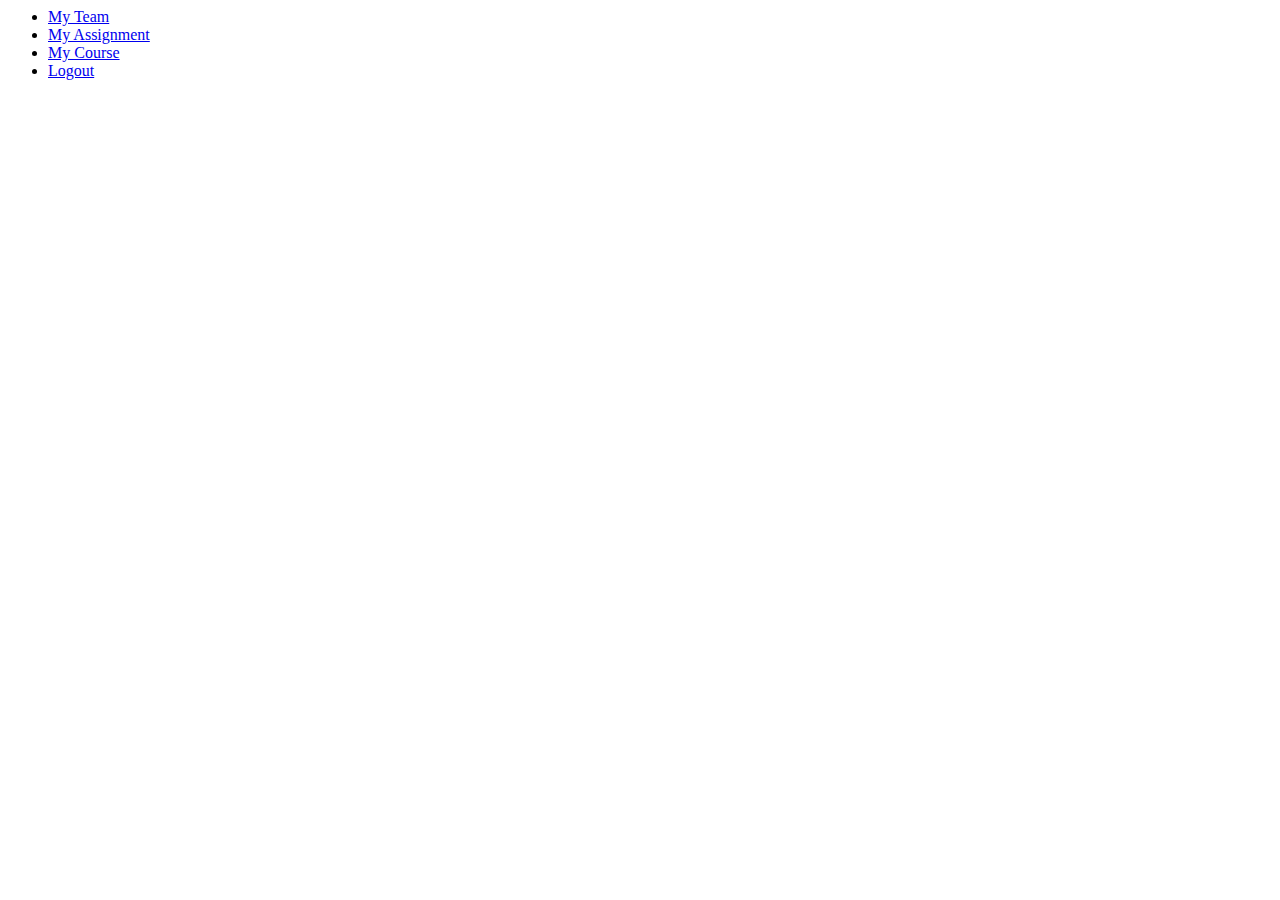
<file: flask_td5/flask_demo/templates/index.html>
<html>
    <head>
        <title>course</title>
    </head>
    <body>
        <ul>
            <li>
                <a href="/team">My Team</a>
            </li>
            <li><a href="/assignment">
                My Assignment
            </a></li>
            <li><a href="/course">
                My Course
            </a></li>
            <li><a href="/logout">Logout</a></li>
        </ul>
    </body>
</html>
</file>
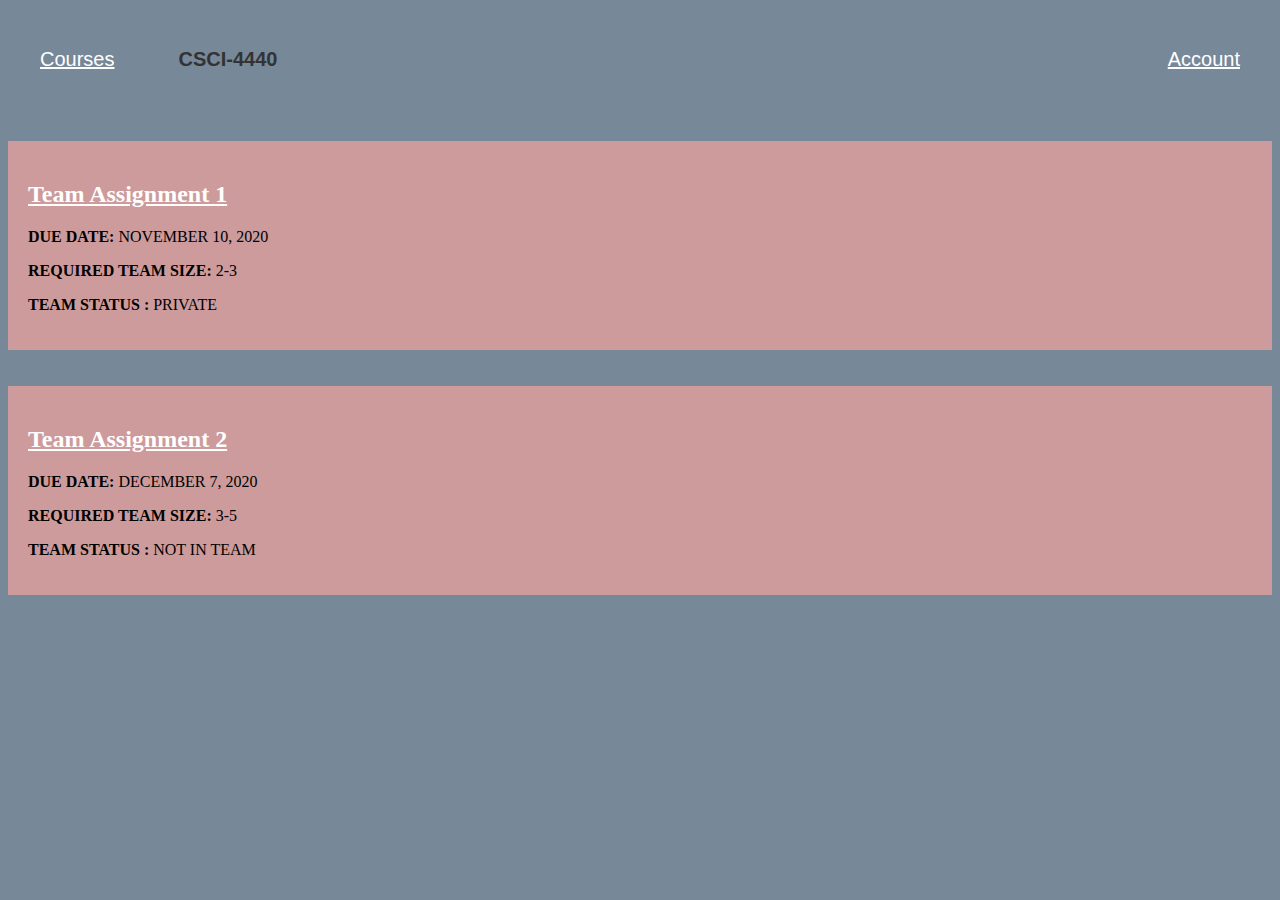
<file: UI/csci.html>
<!DOCTYPE html>
<html>

<head>
	<title>Login</title>
	<link rel="stylesheet" type="text/css" href="mainPage.css">
	<script type="text/javascript" src="login.js"></script>
</head>

<body>

<ul>
  <li><a href="/mainPage.html">Courses</a></li>
  <li><a class="active"><b>CSCI-4440</b></a></li>
  <li style="float:right"><a href="/account.html">Account</a></li>
</ul>

<div style="background-color: #CD9B9B;color:white;padding:20px;">
  <a href="/displayTeam.html"><h2>Team Assignment 1</h2></a>
  <p><b>DUE DATE:</b> NOVEMBER 10, 2020</p>
  <p><b>REQUIRED TEAM SIZE:</b> 2-3</p>
  <p><b>TEAM STATUS :</b> PRIVATE</p>
</div> 
<br>
<br>
<div style="background-color: #CD9B9B;color:white;padding:20px;">
  <a href="/displayTeam2.html"><h2>Team Assignment 2</h2></a>
  <p><b>DUE DATE:</b> DECEMBER 7, 2020</p>
  <p><b>REQUIRED TEAM SIZE:</b> 3-5</p>
  <p><b>TEAM STATUS :</b> NOT IN TEAM</p>
</div> 

</body>
</file>
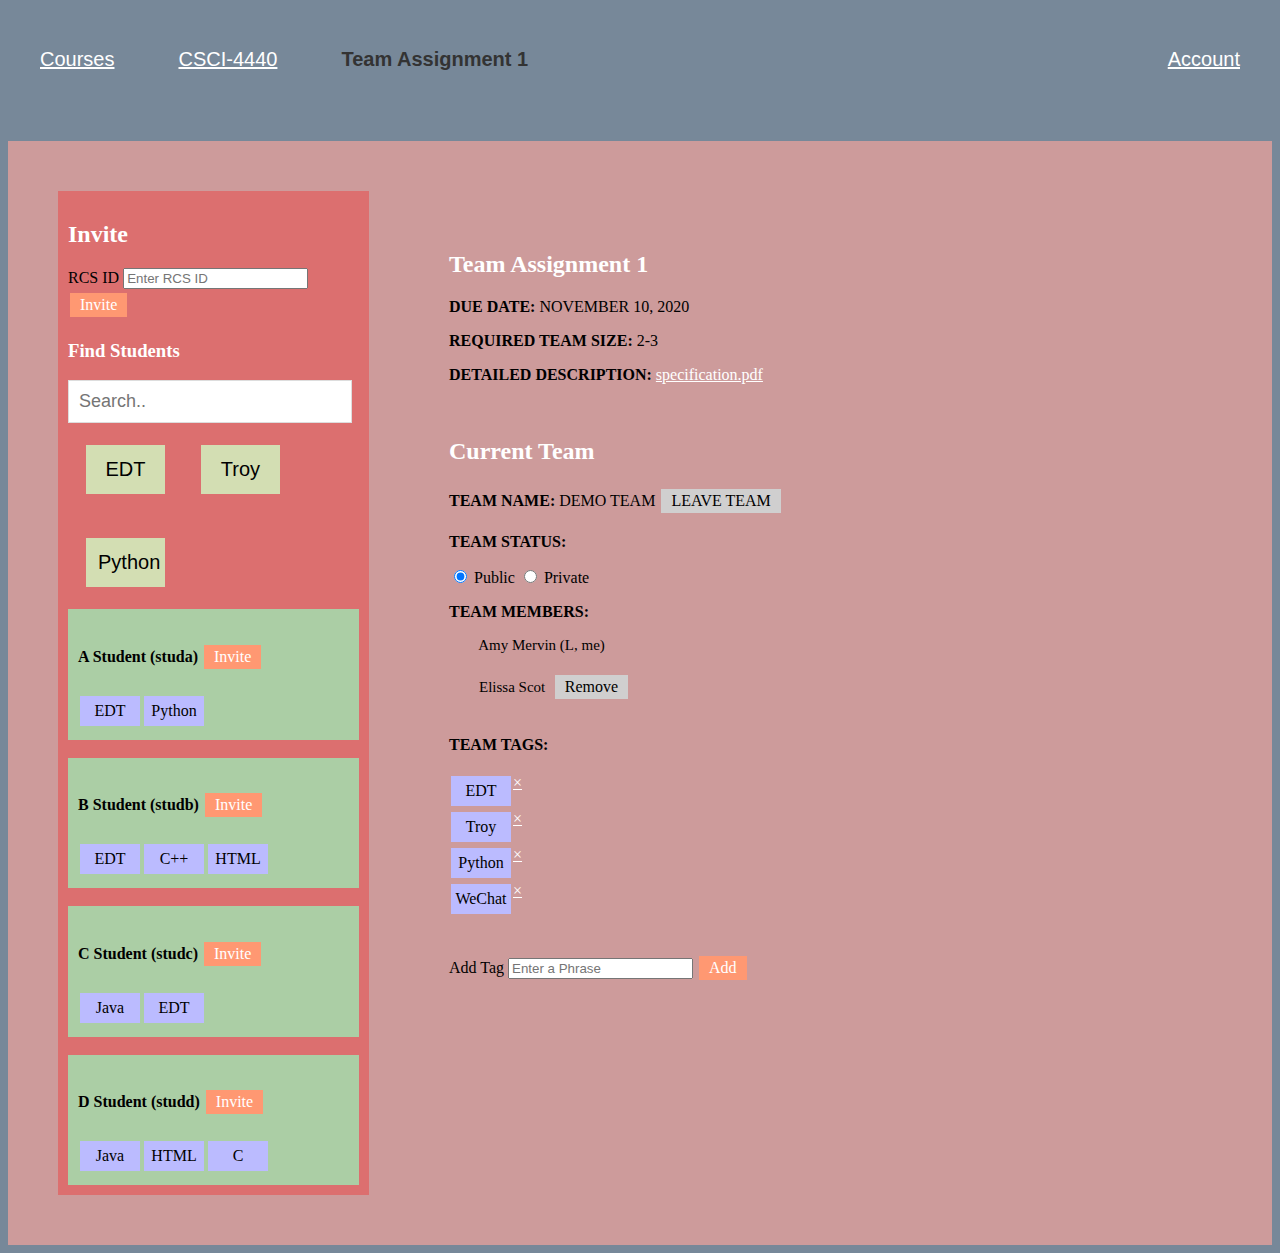
<file: UI/displayTeam.html>
<!DOCTYPE html>
<html>

<head>
	<title>Login</title>
	<link rel="stylesheet" type="text/css" href="displayTeam.css">
	<script type="text/javascript" src="login.js"></script>
</head>

<body>

<ul>
  <li><a href="/mainPage.html">Courses</a></li>
  <li><a href="/csci.html">CSCI-4440</a></li>
  <li><a class="active"><b>Team Assignment 1</b></a></li>
  <li style="float:right"><a href="/account.html">Account</a></li>
</ul>

<div class="row" style="background-color: #CD9B9B;color:white;padding:50px;">
  <div class="side">
    <h2>Invite</h2>
    <label style="color:black" for="uname">RCS ID</label>
      <input type="text" placeholder="Enter RCS ID" name="uname" required>
      <button type="button" class="button" onclick="#">Invite</button>
    <h3>Find Students</h3>
    <input type="text" id="mySearch" onkeyup="myFunction()" placeholder="Search.." title="Type in a category">
    <ul id="myMenu">
      <li><a href="/TeamAssign1EDT.html">EDT</a></li>
      <li><a href="#">Troy</a></li>
      <li><a href="#">Python</a></li>
    </ul>
    <div style="background-color: #ABCEA5;color:black;padding:10px;">
      <h4>A Student (studa) <button type="button" class="button" onclick="#">Invite</button></h4>
      <div class="filterDiv">EDT</div>
      <div class="filterDiv">Python</div>
      <br>
      <br>
    </div> 
    <br>
    <div style="background-color: #ABCEA5;color:black;padding:10px;">
      <h4>B Student (studb) <button type="button" class="button" onclick="#">Invite</button></h4>
      <div class="filterDiv">EDT</div>
      <div class="filterDiv">C++</div>
      <div class="filterDiv">HTML</div>
      <br>
      <br>
    </div> 
    <br>
    <div style="background-color: #ABCEA5;color:black;padding:10px;">
      <h4>C Student (studc) <button type="button" class="button" onclick="#">Invite</button></h4>
      <div class="filterDiv">Java</div>
      <div class="filterDiv">EDT</div>
      <br>
      <br>
    </div> 
    <br>
    <div style="background-color: #ABCEA5;color:black;padding:10px;">
      <h4>D Student (studd) <button type="button" class="button" onclick="#">Invite</button></h4>
      <div class="filterDiv">Java</div>
      <div class="filterDiv">HTML</div>
      <div class="filterDiv">C</div>
      <br>
      <br>
    </div> 
  </div>

  <div class="main">
    <h2>Team Assignment 1</h2>
    <p><b>DUE DATE:</b> NOVEMBER 10, 2020</p>
    <p><b>REQUIRED TEAM SIZE:</b> 2-3</p>
    <p><b>DETAILED DESCRIPTION:</b> <a href="/displayTeam.html">specification.pdf</a></p>
    <br>
    <h2>Current Team</h2>
    <p><b>TEAM NAME:</b> DEMO TEAM
      <button style="background-color: #D0CFCF; color: black" type="button" class="button" onclick="#">LEAVE TEAM</button></p>
    <p><b>TEAM STATUS:</b> 
      <div class="form-group">
        <label class="col-md-4 control-label" for="radios"></label>
          <div class="col-md-4"> 
          <label style="color: black" class="radio-inline" for="radios-0">
            <input type="radio" name="radios" id="radios-0" value="1" checked="checked">
            Public</label> 
          <label style="color: black" class="radio-inline" for="radios-1">
            <input type="radio" name="radios" id="radios-1" value="2">
            Private</label> 
          </div>
      </div></p>
    <p><b>TEAM MEMBERS:</b></p>
    <pre>
        Amy Mervin (L, me)

        Elissa Scot  <button style="background-color: #D0CFCF; color: black" type="button" class="button" onclick="#">Remove</button>
    </pre>
    <p><b>TEAM TAGS:</b></p>
    <div class="container">
      <div class="filterDiv">EDT</div>
      <div><a class="x" href="/displayTeamDel1.html" title="Delete">&times</a></div><br>
      <div class="filterDiv">Troy</div>
      <div><a href="/displayTeamDel2.html" title="Delete">&times</a></div><br>
      <div class="filterDiv">Python</div>
      <div><a href="/displayTeamDel3.html" title="Delete">&times</a></div><br>
      <div class="filterDiv">WeChat</div>
      <div><a href="/displayTeamDel4.html" title="Delete">&times</a></div>
    </div>
    <br>
    <br>
    <label style="color:black" for="uname">Add Tag</label>
      <input type="text" placeholder="Enter a Phrase" name="uname" required>
      <button type="button" class="button" onclick="window.location.href='/displayTeam.html'">Add</button>
    <br>
    <br>
    <br>
    <br>
    <br>
  </div>
</div>

</body>
</file>
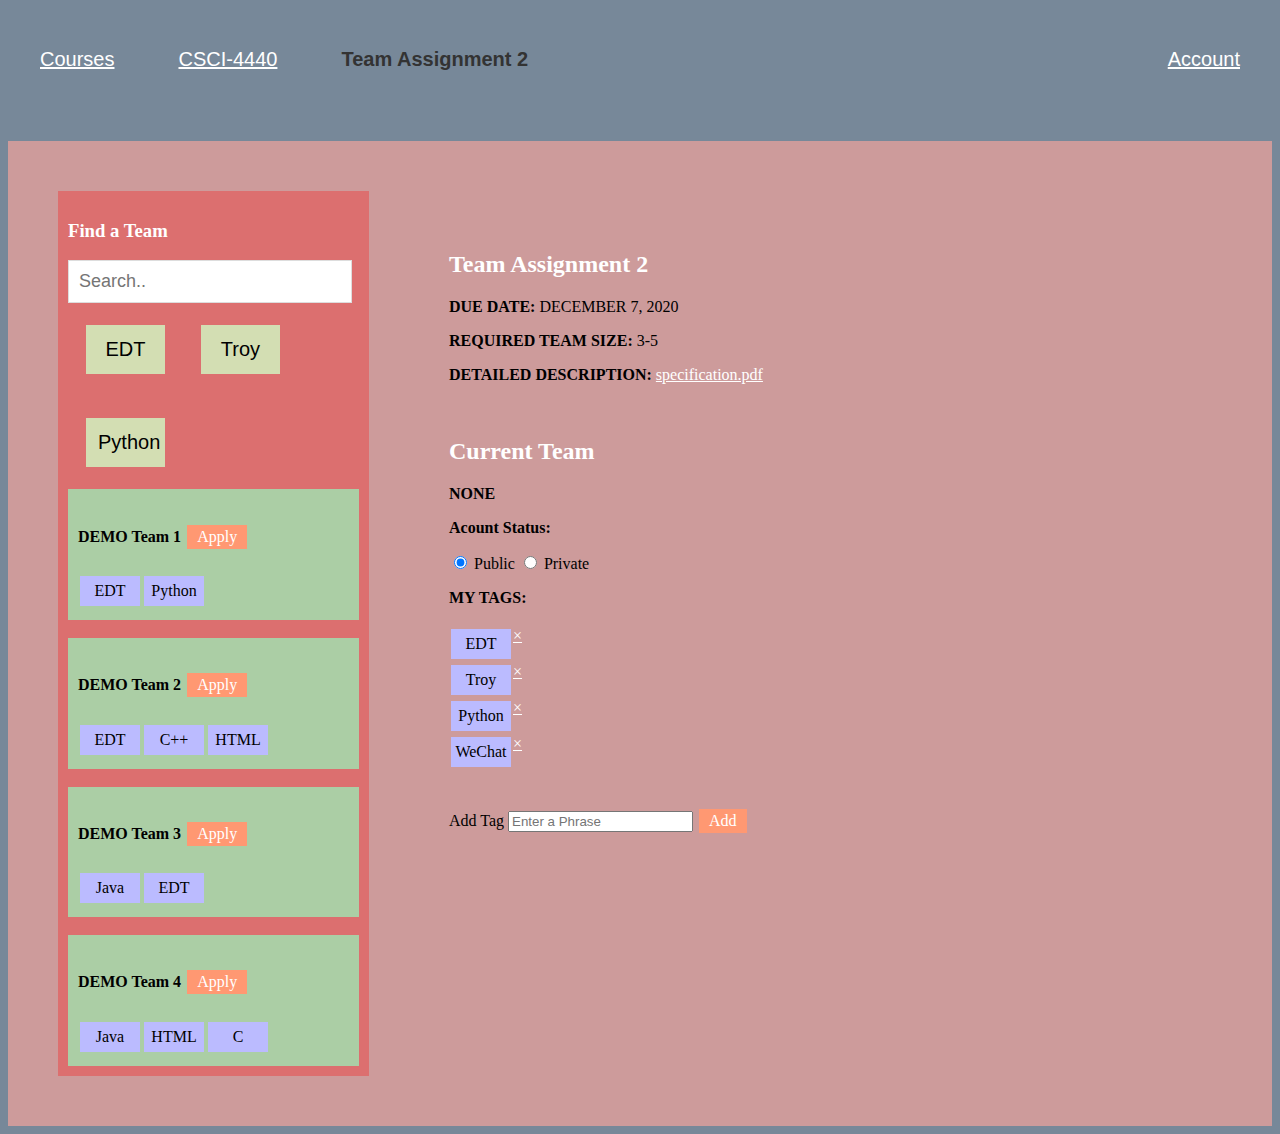
<file: UI/displayTeam2.html>
<!DOCTYPE html>
<html>

<head>
	<title>Login</title>
	<link rel="stylesheet" type="text/css" href="displayTeam.css">
	<script type="text/javascript" src="login.js"></script>
</head>

<body>

<ul>
  <li><a href="/mainPage.html">Courses</a></li>
  <li><a href="/csci.html">CSCI-4440</a></li>
  <li><a class="active"><b>Team Assignment 2</b></a></li>
  <li style="float:right"><a href="/account.html">Account</a></li>
</ul>

<div class="row" style="background-color: #CD9B9B;color:white;padding:50px;">
  <div class="side">
    <h3>Find a Team</h3>
    <input type="text" id="mySearch" onkeyup="myFunction()" placeholder="Search.." title="Type in a category">
    <ul id="myMenu">
      <li><a href="#">EDT</a></li>
      <li><a href="#">Troy</a></li>
      <li><a href="TeamAssign2Py.html">Python</a></li>
    </ul>
    <div style="background-color: #ABCEA5;color:black;padding:10px;">
      <h4>DEMO Team 1 <button type="button" class="button" onclick="#">Apply</button></h4>
      <div class="filterDiv">EDT</div>
      <div class="filterDiv">Python</div>
      <br>
      <br>
    </div> 
    <br>
    <div style="background-color: #ABCEA5;color:black;padding:10px;">
      <h4>DEMO Team 2 <button type="button" class="button" onclick="#">Apply</button></h4>
      <div class="filterDiv">EDT</div>
      <div class="filterDiv">C++</div>
      <div class="filterDiv">HTML</div>
      <br>
      <br>
    </div> 
    <br>
    <div style="background-color: #ABCEA5;color:black;padding:10px;">
      <h4>DEMO Team 3 <button type="button" class="button" onclick="#">Apply</button></h4>
      <div class="filterDiv">Java</div>
      <div class="filterDiv">EDT</div>
      <br>
      <br>
    </div> 
    <br>
    <div style="background-color: #ABCEA5;color:black;padding:10px;">
      <h4>DEMO Team 4 <button type="button" class="button" onclick="#">Apply</button></h4>
      <div class="filterDiv">Java</div>
      <div class="filterDiv">HTML</div>
      <div class="filterDiv">C</div>
      <br>
      <br>
    </div> 
  </div>

  <div class="main">
    <h2>Team Assignment 2</h2>
    <p><b>DUE DATE:</b> DECEMBER 7, 2020</p>
    <p><b>REQUIRED TEAM SIZE:</b> 3-5</p>
    <p><b>DETAILED DESCRIPTION:</b> <a href="/displayTeam.html">specification.pdf</a></p>
    <br>
    <h2>Current Team</h2>
    <p><b>NONE</b>
    <br>
    <p><b>Acount Status:</b></p>
      <div class="form-group">
        <label class="col-md-4 control-label" for="radios"></label>
          <div class="col-md-4"> 
          <label style="color: black" class="radio-inline" for="radios-0">
            <input type="radio" name="radios" id="radios-0" value="1" checked="checked">
            Public</label> 
          <label style="color: black" class="radio-inline" for="radios-1">
            <input type="radio" name="radios" id="radios-1" value="2">
            Private</label> 
          </div>
      </div>
    <p><b>MY TAGS:</b></p>
    <div class="container">
      <div class="filterDiv">EDT</div>
      <div><a class="x" href="#" title="Delete">&times</a></div><br>
      <div class="filterDiv">Troy</div>
      <div><a href="#" title="Delete">&times</a></div><br>
      <div class="filterDiv">Python</div>
      <div><a href="#" title="Delete">&times</a></div><br>
      <div class="filterDiv">WeChat</div>
      <div><a href="#" title="Delete">&times</a></div>
    </div>
    <br>
    <br>
    <label style="color:black" for="uname">Add Tag</label>
      <input type="text" placeholder="Enter a Phrase" name="uname" required>
      <button type="button" class="button" onclick="#">Add</button>
    <br>
    <br>
    <br>
  </div>
</div>

</body>
</file>
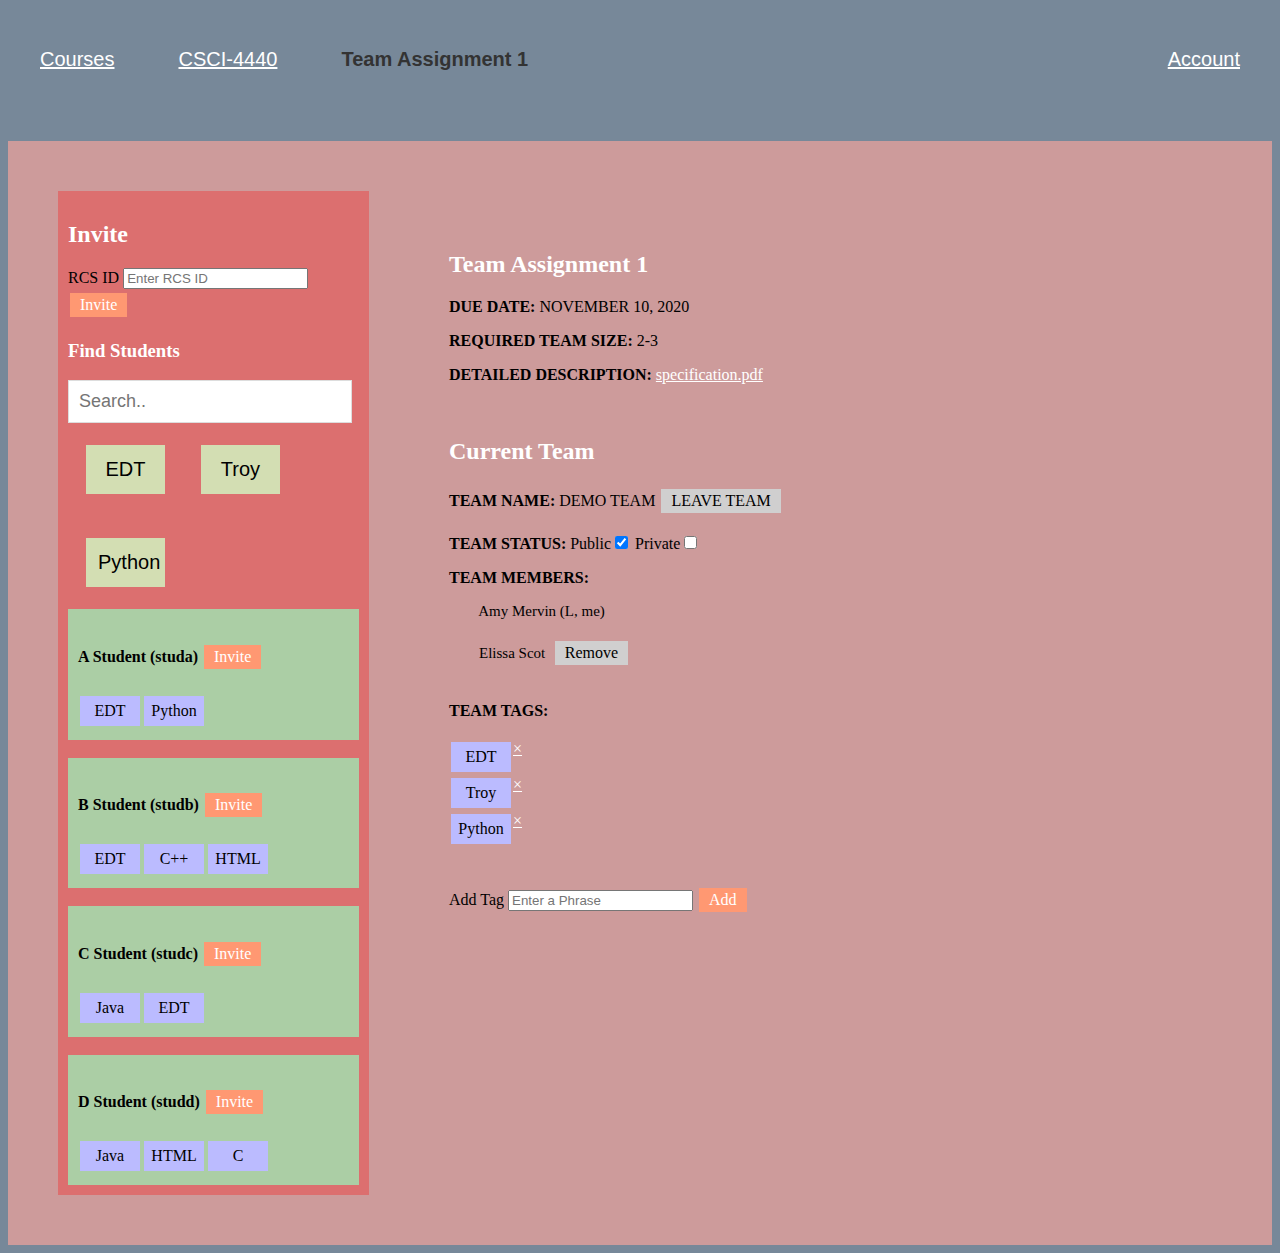
<file: UI/displayTeamDel4.html>
<!DOCTYPE html>
<html>

<head>
	<title>Login</title>
	<link rel="stylesheet" type="text/css" href="displayTeam.css">
	<script type="text/javascript" src="login.js"></script>
</head>

<body>

<ul>
  <li><a href="/mainPage.html">Courses</a></li>
  <li><a href="/csci.html">CSCI-4440</a></li>
  <li><a class="active"><b>Team Assignment 1</b></a></li>
  <li style="float:right"><a href="/account.html">Account</a></li>
</ul>

<div class="row" style="background-color: #CD9B9B;color:white;padding:50px;">
  <div class="side">
    <h2>Invite</h2>
    <label style="color:black" for="uname">RCS ID</label>
      <input type="text" placeholder="Enter RCS ID" name="uname" required>
      <button type="button" class="button" onclick="#">Invite</button>
    <h3>Find Students</h3>
    <input type="text" id="mySearch" onkeyup="myFunction()" placeholder="Search.." title="Type in a category">
    <ul id="myMenu">
      <li><a href="/TeamAssign1EDT.html">EDT</a></li>
      <li><a href="#">Troy</a></li>
      <li><a href="#">Python</a></li>
    </ul>
    <div style="background-color: #ABCEA5;color:black;padding:10px;">
      <h4>A Student (studa) <button type="button" class="button" onclick="#">Invite</button></h4>
      <div class="filterDiv">EDT</div>
      <div class="filterDiv">Python</div>
      <br>
      <br>
    </div> 
    <br>
    <div style="background-color: #ABCEA5;color:black;padding:10px;">
      <h4>B Student (studb) <button type="button" class="button" onclick="#">Invite</button></h4>
      <div class="filterDiv">EDT</div>
      <div class="filterDiv">C++</div>
      <div class="filterDiv">HTML</div>
      <br>
      <br>
    </div> 
    <br>
    <div style="background-color: #ABCEA5;color:black;padding:10px;">
      <h4>C Student (studc) <button type="button" class="button" onclick="#">Invite</button></h4>
      <div class="filterDiv">Java</div>
      <div class="filterDiv">EDT</div>
      <br>
      <br>
    </div> 
    <br>
    <div style="background-color: #ABCEA5;color:black;padding:10px;">
      <h4>D Student (studd) <button type="button" class="button" onclick="#">Invite</button></h4>
      <div class="filterDiv">Java</div>
      <div class="filterDiv">HTML</div>
      <div class="filterDiv">C</div>
      <br>
      <br>
    </div> 
  </div>

  <div class="main">
    <h2>Team Assignment 1</h2>
    <p><b>DUE DATE:</b> NOVEMBER 10, 2020</p>
    <p><b>REQUIRED TEAM SIZE:</b> 2-3</p>
    <p><b>DETAILED DESCRIPTION:</b> <a href="/displayTeam.html">specification.pdf</a></p>
    <br>
    <h2>Current Team</h2>
    <p><b>TEAM NAME:</b> DEMO TEAM
      <button style="background-color: #D0CFCF; color: black" type="button" class="button" onclick="#">LEAVE TEAM</button></p>
    <p><b>TEAM STATUS:</b> Public<input type="checkbox" checked="checked" name="public">
                           Private<input type="checkbox" name="private"> </p>
    <p><b>TEAM MEMBERS:</b></p>
    <pre>
        Amy Mervin (L, me)

        Elissa Scot  <button style="background-color: #D0CFCF; color: black" type="button" class="button" onclick="#">Remove</button>
    </pre>
    <p><b>TEAM TAGS:</b></p>
    <div class="container">
      <div class="filterDiv">EDT</div>
      <div><a class="x" href="/displayTeamDel1.html" title="Delete">&times</a></div><br>
      <div class="filterDiv">Troy</div>
      <div><a href="/displayTeamDel2.html" title="Delete">&times</a></div><br>
      <div class="filterDiv">Python</div>
      <div><a href="/displayTeamDel3.html" title="Delete">&times</a></div><br>
    </div>
    <br>
    <br>
    <label style="color:black" for="uname">Add Tag</label>
      <input type="text" placeholder="Enter a Phrase" name="uname" required>
      <button type="button" class="button" onclick="window.location.href='/displayTeam.html'">Add</button>
    <br>
    <br>
    <br>
    <br>
    <br>
  </div>
</div>

</body>
</file>
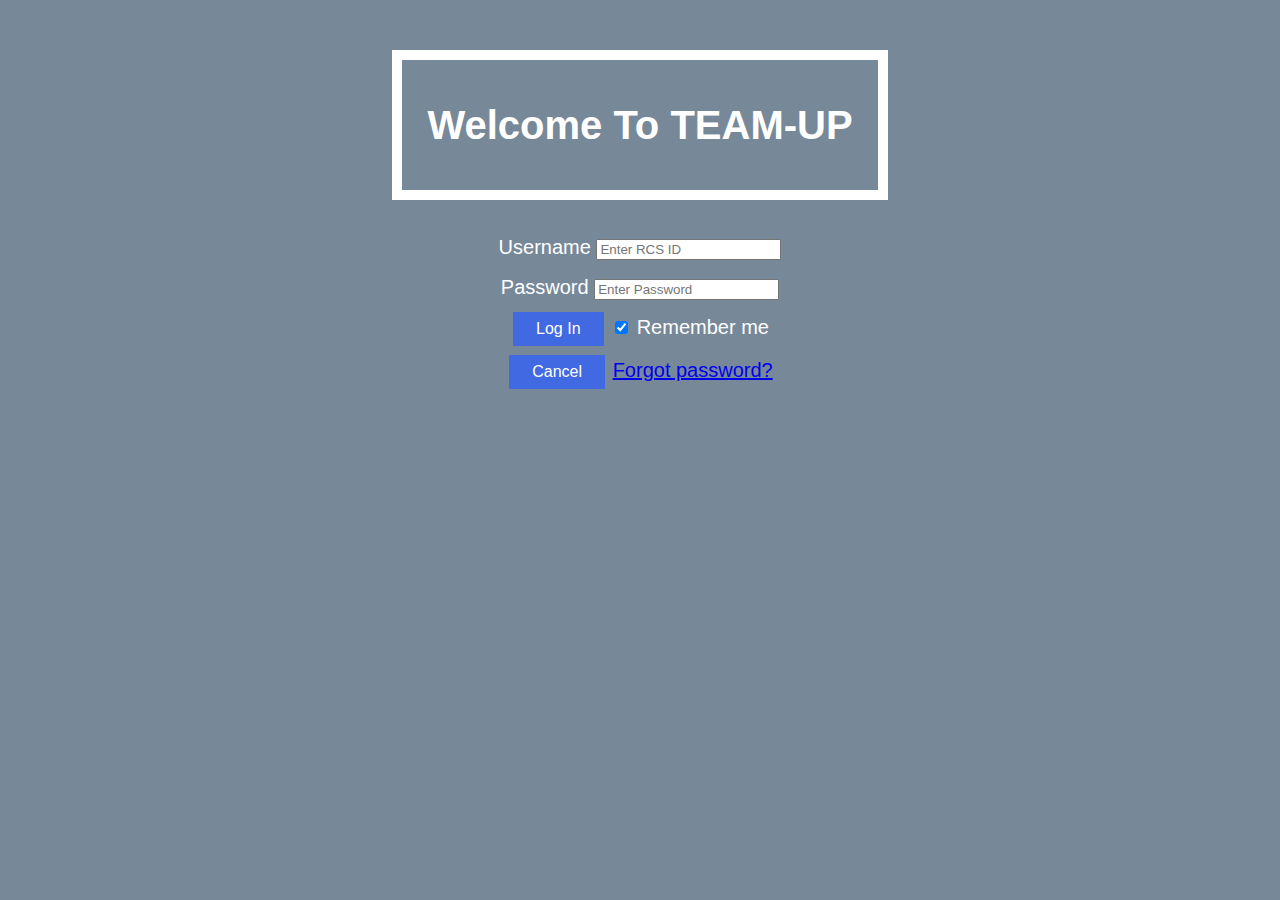
<file: UI/login.html>
<!DOCTYPE html>
<html>

<head>
	<title>Login</title>
	<link rel="stylesheet" type="text/css" href="login.css">
	<script type="text/javascript" src="login.js"></script>
</head>

<body>

<div class="container">
	<div class="header">
		<h1>Welcome To TEAM-UP</h1>
	</div>

	<form name="login" onsubmit="return validateForm() ;" method="post">
		<label for="uname">Username</label>
    	<input type="text" placeholder="Enter RCS ID" name="uname" required><br>


    	<label for="psw">Password</label>
    	<input type="password" placeholder="Enter Password" name="psw" required><br>

		<button type="button" class="button" onclick="window.location.href='/mainPage.html'">Log In</button>

		<label> <input type="checkbox" checked="checked" name="remember"> Remember me</label>

		  <div class="container">
		  	<button type="button" class="button">Cancel</button>
			<span class="psw"> <a href="#">Forgot password?</a></span>
		  </div>
	</form>
</div>

</body>
</file>
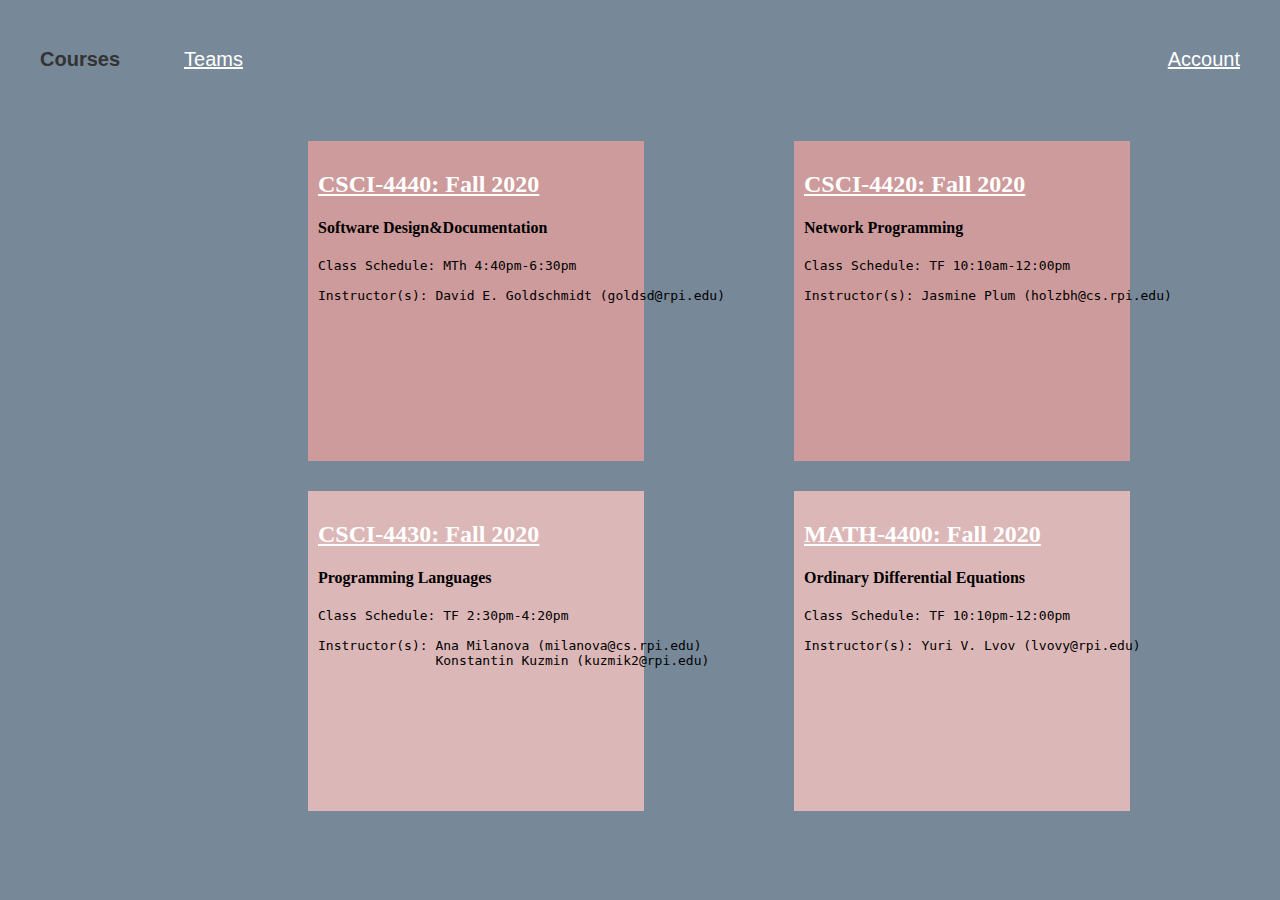
<file: UI/mainPage.html>
<!DOCTYPE html>
<html>

<head>
	<title>Login</title>
	<link rel="stylesheet" type="text/css" href="mainPage.css">
	<script type="text/javascript" src="login.js"></script>
</head>

<body>

<ul>
	<li><a class="active"><b>Courses</b></a></li>
	<li><a href="/teams.html">Teams</a></li>
	<li style="float:right"><a href="/account.html">Account</a></li>
</ul>


<div class="row">
  <div class="column1" style="background-color: #CD9B9B;">
    <a href="/csci.html"><h2>CSCI-4440: Fall 2020</h2></a>
    <h4>Software Design&Documentation</h4>
    <pre>
Class Schedule: MTh 4:40pm-6:30pm

Instructor(s): David E. Goldschmidt (goldsd@rpi.edu)
    </pre>
  </div>
  <div class="column" style="background-color: #CD9B9B;">
    <a href="/csci.html"><h2>CSCI-4420: Fall 2020</h2></a>
    <h4>Network Programming</h4>
     <pre>
Class Schedule: TF 10:10am-12:00pm

Instructor(s): Jasmine Plum (holzbh@cs.rpi.edu)
    </pre>
  </div>
</div>

<div class="row">
  <div class="column1" style="background-color: #DBB7B7;">
    <a href="/csci.html"><h2>CSCI-4430: Fall 2020</h2></a>
    <h4>Programming Languages</h4>
    <pre>
Class Schedule: TF 2:30pm-4:20pm

Instructor(s): Ana Milanova (milanova@cs.rpi.edu)
    	       Konstantin Kuzmin (kuzmik2@rpi.edu)
    </pre>
    </p>
  </div>
  <div class="column" style="background-color: #DBB7B7;">
    <a href="/csci.html"><h2>MATH-4400: Fall 2020</h2></a>
    <h4>Ordinary Differential Equations</h4>
    <pre>
Class Schedule: TF 10:10pm-12:00pm

Instructor(s): Yuri V. Lvov (lvovy@rpi.edu)
    </pre>
  </div>
</div>

</body>
</file>
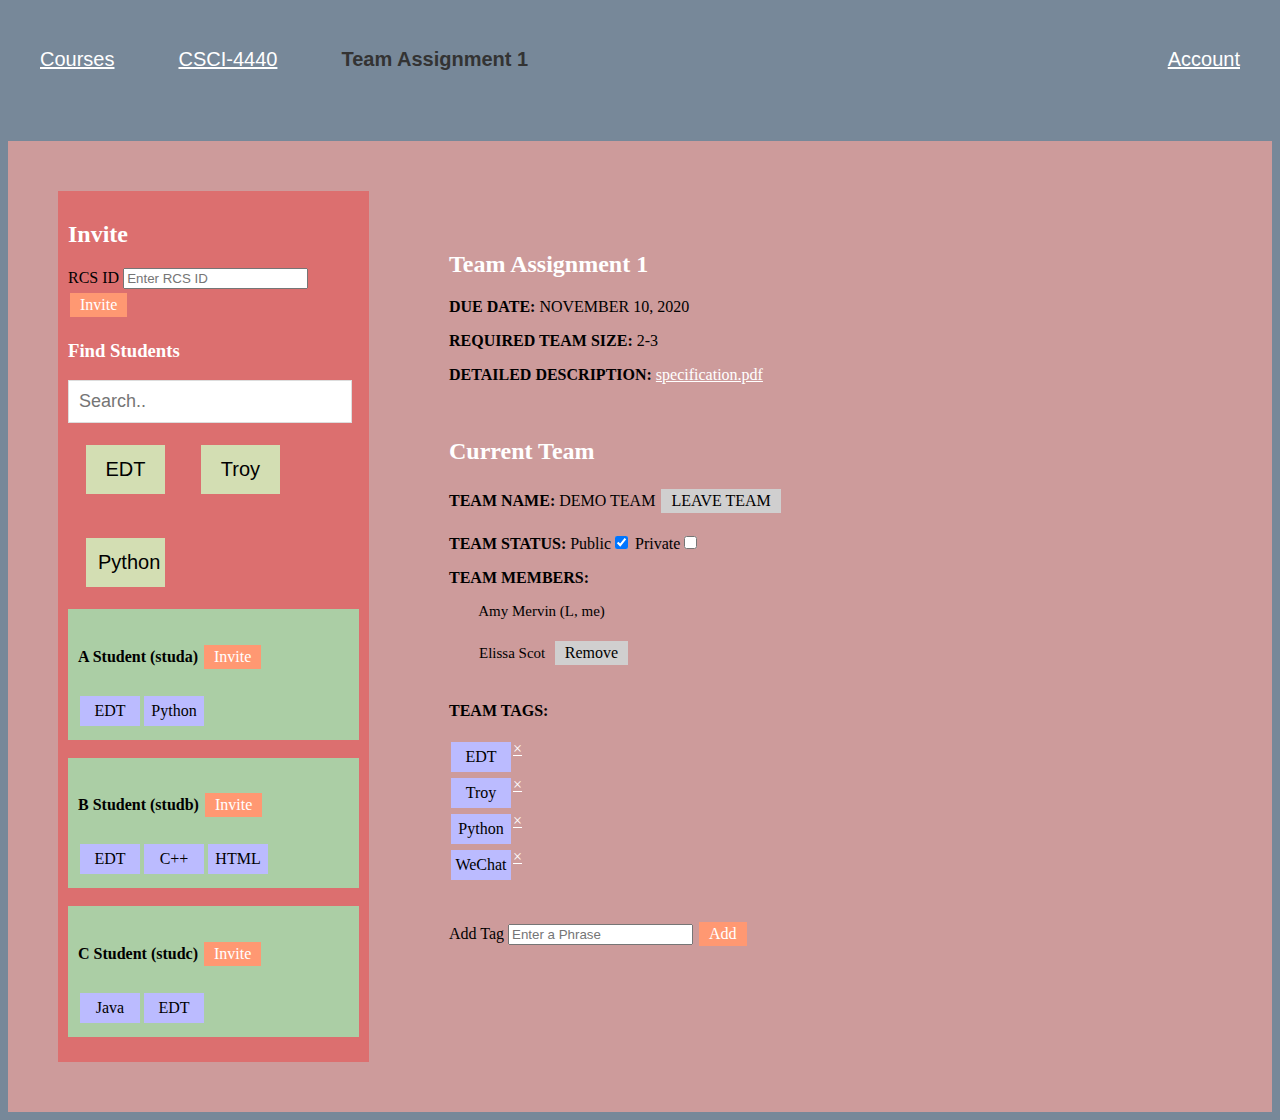
<file: UI/TeamAssign1EDT.html>
<!DOCTYPE html>
<html>

<head>
	<title>Login</title>
	<link rel="stylesheet" type="text/css" href="displayTeam.css">
	<script type="text/javascript" src="login.js"></script>
</head>

<body>

<ul>
  <li><a href="/mainPage.html">Courses</a></li>
  <li><a href="/csci.html">CSCI-4440</a></li>
  <li><a class="active"><b>Team Assignment 1</b></a></li>
  <li style="float:right"><a href="/account.html">Account</a></li>
</ul>

<div class="row" style="background-color: #CD9B9B;color:white;padding:50px;">
  <div class="side">
    <h2>Invite</h2>
    <label style="color:black" for="uname">RCS ID</label>
      <input type="text" placeholder="Enter RCS ID" name="uname" required>
      <button type="button" class="button" onclick="#">Invite</button>
    <h3>Find Students</h3>
    <input type="text" id="mySearch" onkeyup="myFunction()" placeholder="Search.." title="Type in a category">
    <ul id="myMenu">
      <li><a href="/TeamAssign1EDT.html">EDT</a></li>
      <li><a href="#">Troy</a></li>
      <li><a href="#">Python</a></li>
    </ul>
    <div style="background-color: #ABCEA5;color:black;padding:10px;">
      <h4>A Student (studa) <button type="button" class="button" onclick="#">Invite</button></h4>
      <div class="filterDiv">EDT</div>
      <div class="filterDiv">Python</div>
      <br>
      <br>
    </div> 
    <br>
    <div style="background-color: #ABCEA5;color:black;padding:10px;">
      <h4>B Student (studb) <button type="button" class="button" onclick="#">Invite</button></h4>
      <div class="filterDiv">EDT</div>
      <div class="filterDiv">C++</div>
      <div class="filterDiv">HTML</div>
      <br>
      <br>
    </div> 
    <br>
    <div style="background-color: #ABCEA5;color:black;padding:10px;">
      <h4>C Student (studc) <button type="button" class="button" onclick="#">Invite</button></h4>
      <div class="filterDiv">Java</div>
      <div class="filterDiv">EDT</div>
      <br>
      <br>
    </div> 
  </div>

  <div class="main">
    <h2>Team Assignment 1</h2>
    <p><b>DUE DATE:</b> NOVEMBER 10, 2020</p>
    <p><b>REQUIRED TEAM SIZE:</b> 2-3</p>
    <p><b>DETAILED DESCRIPTION:</b> <a href="/displayTeam.html">specification.pdf</a></p>
    <br>
    <h2>Current Team</h2>
    <p><b>TEAM NAME:</b> DEMO TEAM
      <button style="background-color: #D0CFCF; color: black" type="button" class="button" onclick="#">LEAVE TEAM</button></p>
    <p><b>TEAM STATUS:</b> Public<input type="checkbox" checked="checked" name="public">
                           Private<input type="checkbox" name="private"> </p>
    <p><b>TEAM MEMBERS:</b></p>
    <pre>
        Amy Mervin (L, me)

        Elissa Scot  <button style="background-color: #D0CFCF; color: black" type="button" class="button" onclick="#">Remove</button>
    </pre>
    <p><b>TEAM TAGS:</b></p>
    <div class="container">
      <div class="filterDiv">EDT</div>
      <div><a class="x" href="/displayTeamDel1.html" title="Delete">&times</a></div><br>
      <div class="filterDiv">Troy</div>
      <div><a href="/displayTeamDel2.html" title="Delete">&times</a></div><br>
      <div class="filterDiv">Python</div>
      <div><a href="/displayTeamDel3.html" title="Delete">&times</a></div><br>
      <div class="filterDiv">WeChat</div>
      <div><a href="/displayTeamDel4.html" title="Delete">&times</a></div>
    </div>
    <br>
    <br>
    <label style="color:black" for="uname">Add Tag</label>
      <input type="text" placeholder="Enter a Phrase" name="uname" required>
      <button type="button" class="button" onclick="window.location.href='/displayTeam.html'">Add</button>
    <br>
    <br>
    <br>
    <br>
    <br>
  </div>
</div>

</body>
</file>
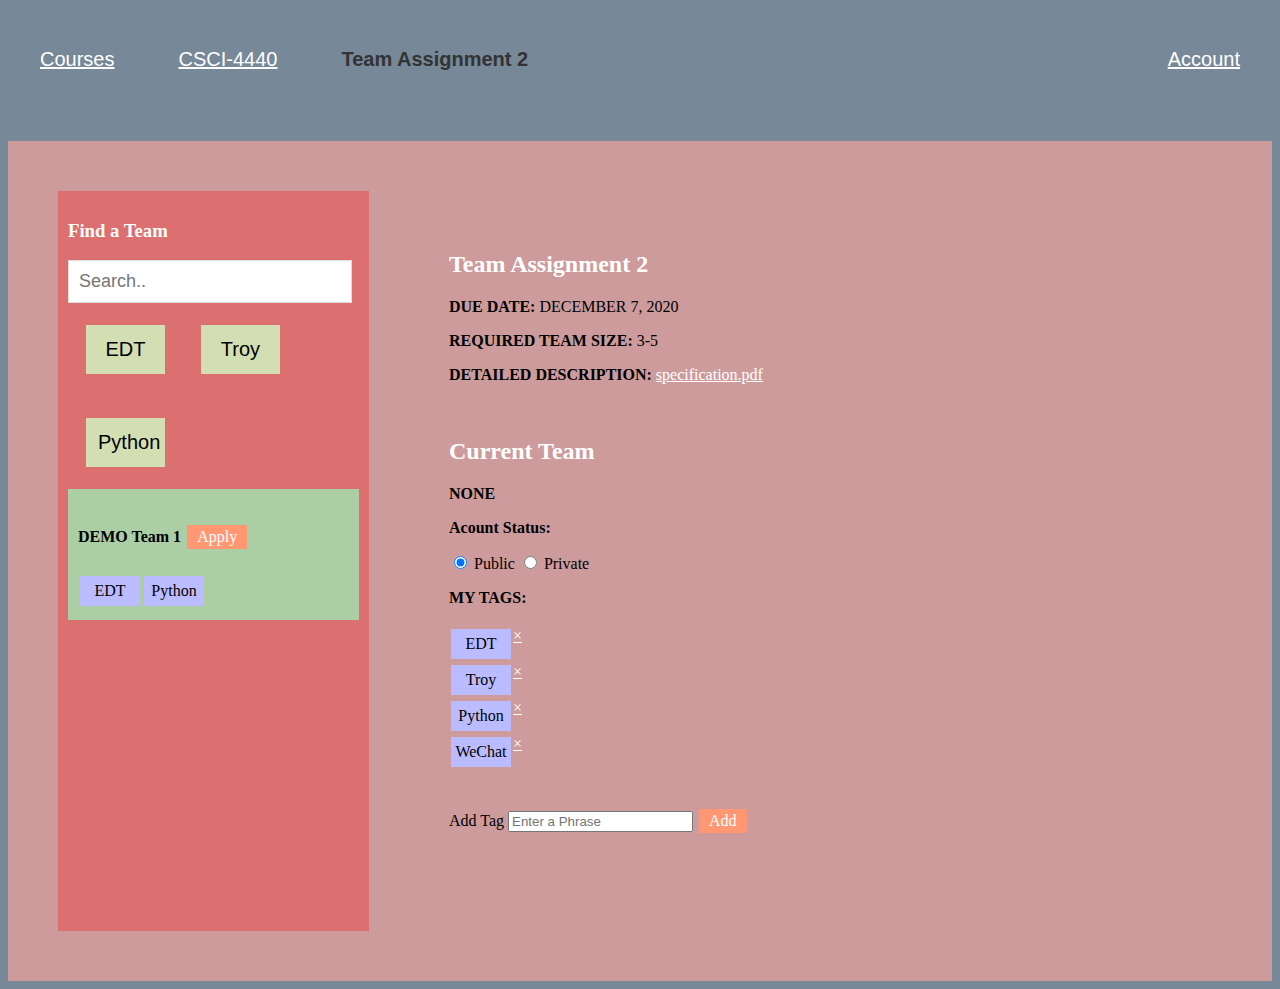
<file: UI/TeamAssign2Py.html>
<!DOCTYPE html>
<html>

<head>
	<title>Login</title>
	<link rel="stylesheet" type="text/css" href="displayTeam.css">
	<script type="text/javascript" src="login.js"></script>
</head>

<body>

<ul>
  <li><a href="/mainPage.html">Courses</a></li>
  <li><a href="/csci.html">CSCI-4440</a></li>
  <li><a class="active"><b>Team Assignment 2</b></a></li>
  <li style="float:right"><a href="/account.html">Account</a></li>
</ul>

<div class="row" style="background-color: #CD9B9B;color:white;padding:50px;">
  <div class="side">
    <h3>Find a Team</h3>
    <input type="text" id="mySearch" onkeyup="myFunction()" placeholder="Search.." title="Type in a category">
    <ul id="myMenu">
      <li><a href="/TeamAssign1EDT.html">EDT</a></li>
      <li><a href="#">Troy</a></li>
      <li><a href="#">Python</a></li>
    </ul>
    <div style="background-color: #ABCEA5;color:black;padding:10px;">
      <h4>DEMO Team 1 <button type="button" class="button" onclick="#">Apply</button></h4>
      <div class="filterDiv">EDT</div>
      <div class="filterDiv">Python</div>
      <br>
      <br>
    </div> 
    <br>
  </div>

  <div class="main">
    <h2>Team Assignment 2</h2>
    <p><b>DUE DATE:</b> DECEMBER 7, 2020</p>
    <p><b>REQUIRED TEAM SIZE:</b> 3-5</p>
    <p><b>DETAILED DESCRIPTION:</b> <a href="/displayTeam.html">specification.pdf</a></p>
    <br>
    <h2>Current Team</h2>
    <p><b>NONE</b>
    <br>
    <p><b>Acount Status:</b></p>
      <div class="form-group">
        <label class="col-md-4 control-label" for="radios"></label>
          <div class="col-md-4"> 
          <label style="color: black" class="radio-inline" for="radios-0">
            <input type="radio" name="radios" id="radios-0" value="1" checked="checked">
            Public</label> 
          <label style="color: black" class="radio-inline" for="radios-1">
            <input type="radio" name="radios" id="radios-1" value="2">
            Private</label> 
          </div>
      </div>
    <p><b>MY TAGS:</b></p>
    <div class="container">
      <div class="filterDiv">EDT</div>
      <div><a class="x" href="#" title="Delete">&times</a></div><br>
      <div class="filterDiv">Troy</div>
      <div><a href="#" title="Delete">&times</a></div><br>
      <div class="filterDiv">Python</div>
      <div><a href="#" title="Delete">&times</a></div><br>
      <div class="filterDiv">WeChat</div>
      <div><a href="#" title="Delete">&times</a></div>
    </div>
    <br>
    <br>
    <label style="color:black" for="uname">Add Tag</label>
      <input type="text" placeholder="Enter a Phrase" name="uname" required>
      <button type="button" class="button" onclick="#">Add</button>
    <br>
    <br>
    <br>
    <br>
  </div>
</div>

</body>
</file>
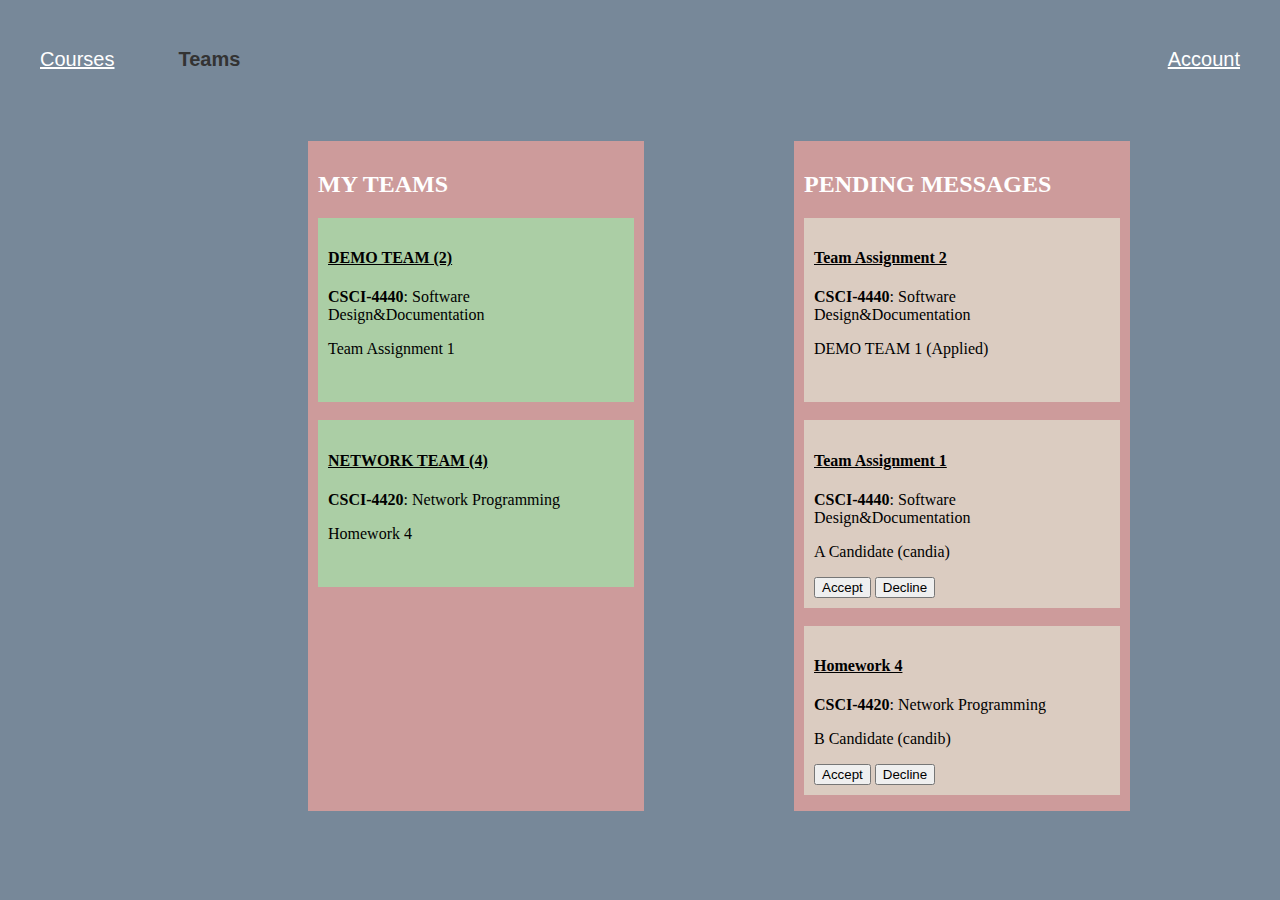
<file: UI/teams.html>
<!DOCTYPE html>
<html>

<head>
	<title>Login</title>
	<link rel="stylesheet" type="text/css" href="teams.css">
	<script type="text/javascript" src="login.js"></script>
</head>

<body>

<ul>
	<li><a href="/mainPage.html">Courses</a></li>
	<li><a class="active"><b>Teams</b></a></li>
	<li style="float:right"><a href="/account.html">Account</a></li>
</ul>


<div class="row">
  <div class="column1" style="background-color: #CD9B9B;">
    <h2 style="color: white">MY TEAMS</h2>
    <div style="background-color: #ABCEA5;color:black;padding:10px;">
      <a style="color: black" href="/displayTeam.html"><h4>DEMO TEAM (2)</h4></a>
      <p> <b>CSCI-4440</b>: Software Design&Documentation</p>
      <p> Team Assignment 1</p>
      <br>
    </div> 
    <br>
    <div style="background-color: #ABCEA5;color:black;padding:10px;">
      <a style="color: black" href="/displayTeam.html"><h4>NETWORK TEAM (4)</h4></a>
      <p> <b>CSCI-4420</b>: Network Programming</p>
      <p> Homework 4</p>
      <br>
    </div> 
  </div>
  <div class="column" style="background-color: #CD9B9B;">
    <h2 style="color: white">PENDING MESSAGES</h2>
     <div style="background-color: #DBCCC1;color:black;padding:10px;">
        <a style="color: black" href="/displayTeam2.html"><h4>Team Assignment 2</h4></a>
        <p> <b>CSCI-4440</b>: Software Design&Documentation</p>
        <p> DEMO TEAM 1 (Applied)</p>
        <br>
      </div> 
      <br>
     <div style="background-color: #DBCCC1;color:black;padding:10px;">
        <a style="color: black" href="/displayTeam.html"><h4>Team Assignment 1</h4></a>
        <p> <b>CSCI-4440</b>: Software Design&Documentation</p>
        <p> A Candidate (candia) </p>
        <button type="button" class="button" onclick="#">Accept</button>
        <button type="button" class="button" onclick="#">Decline</button>
        <br>
      </div> 
      <br>
     <div style="background-color: #DBCCC1;color:black;padding:10px;">
        <a style="color: black" href="/displayTeam.html"><h4>Homework 4</h4></a>
        <p> <b>CSCI-4420</b>: Network Programming</p>
        <p> B Candidate (candib) </p>
        <button type="button" class="button" onclick="#">Accept</button>
        <button type="button" class="button" onclick="#">Decline</button>
        <br>
      </div> 
  </div>
</div>

</body>
</file>
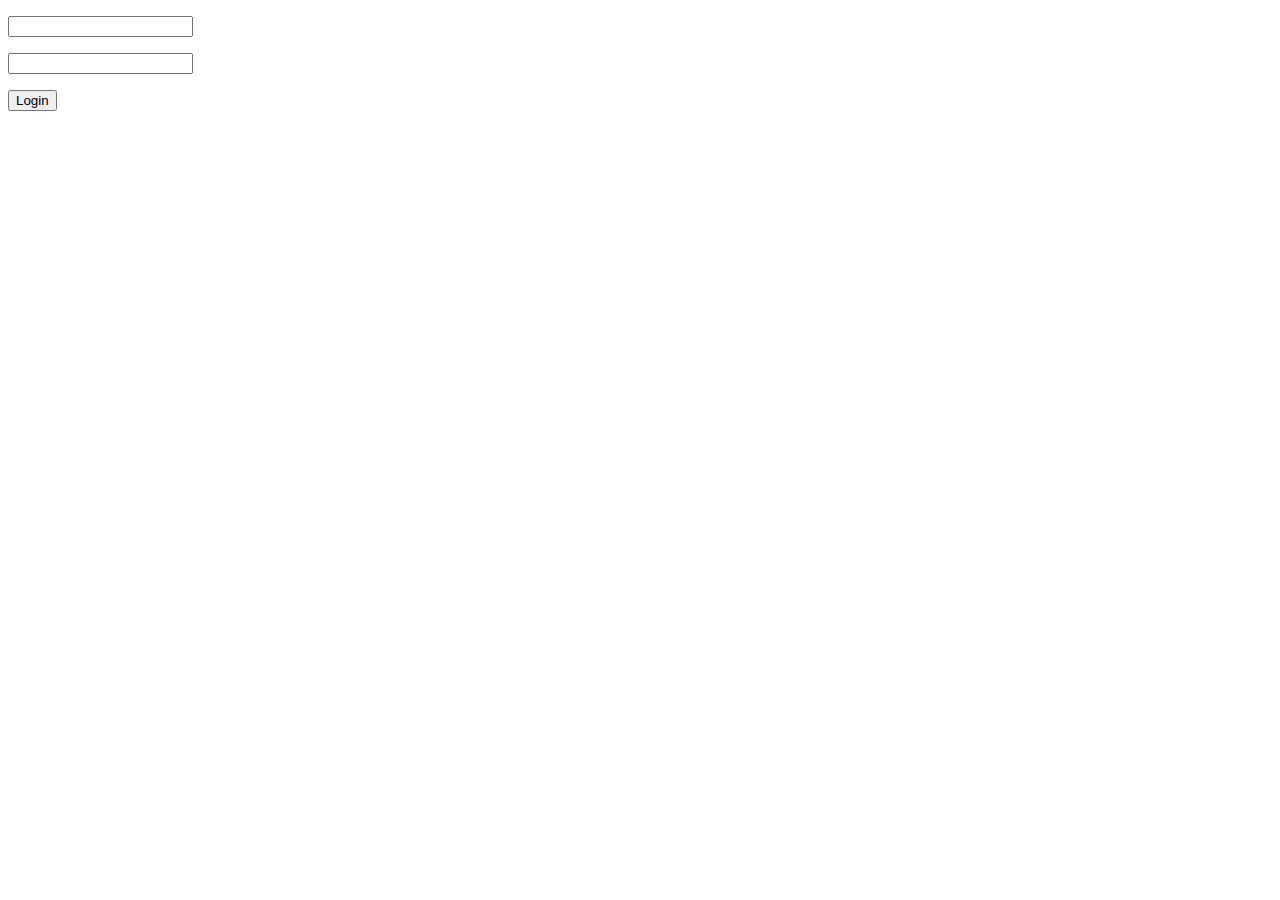
<file: flask_td5/flask_demo/templates/login.html>
<!DOCTYPE html>
<html lang="en">
<head>
    <meta charset="UTF-8">
    <meta name="viewport" content="width=device-width, initial-scale=1.0">
    <title>Login</title>
</head>
<body>
    <form action="" method="post">
        <p><input type=text name=username></p>
        <p><input type=password name=password></p>
        <p><input type=submit value=Login></p>
    </form>
</body>
</html>
</file>
<file: UI/mainPage.css>
ul {
  list-style-type: none;
  margin: 0;
  padding: 0;
  overflow: hidden;
  margin-bottom: 30px;
}

li {
	display: inline;
	float: left;
	color: white;
	font-family: sans-serif;
	text-align: center;
	font-size: 20px;
	display: block;
	padding: 20px 16px;
}

li a {
	color: white;
	font-family: sans-serif;
	text-align: center;
	font-size: 20px;
	display: block;
	padding: 20px 16px;
}

a:link {
  color: white;
  background-color: transparent;
  text-decoration: underline;
}

a:visited {
  color: white;
  background-color: transparent;
  text-decoration: none;
}

.active {
  color: #333;
}

.column1 {
  float: left;
  margin-left: 300px;
  margin-bottom: 30px;
  width: 25%;
  padding: 10px;
  height: 300px; /* Should be removed. Only for demonstration */
}

/* Create four equal columns that floats next to each other */
.column {
	float: left;
	margin-left: 150px;
	margin-bottom: 30px;
	width: 25%;
	padding: 10px;
	height: 300px;
}

.columnCenter {
	float: left;
	margin-left: 380px;
	margin-bottom: 30px;
	width: 50%;
	padding-left: 40px;
	padding-top: 20px;
	height: 500px;
}

/* Clear floats after the columns */
.row:after {
  	content: "";
  	display: table;
  	clear: both;
}

p {
	color: black;
}

.filterDiv {
  float: left;
  background-color: #BBBBFF;
  color: black;
  width: 60px;
  line-height: 30px;
  text-align: center;
  margin: 2px;
}

.show {
  display: block;
}

.container {
  margin-top: 20px;
  overflow: hidden;
}

.button {
  background-color:#CD5C5C;
  color: white;
  border: none;
  padding: 3px 10px;
  text-align: center;
  text-decoration: none;
  display: inline-block;
  font-size: 16px;
  margin: 4px 2px;
  cursor: pointer;
  font-family: Times New Roman;
}
</file>
<file: UI/displayTeam.css>
ul {
  list-style-type: none;
  margin: 0;
  padding: 0;
  overflow: hidden;
  margin-bottom: 30px;
}

li {
	display: inline;
	float: left;
	color: white;
	font-family: sans-serif;
	text-align: center;
	font-size: 20px;
	display: block;
	padding: 20px 16px;
}

li a {
	color: white;
	font-family: sans-serif;
	text-align: center;
	font-size: 20px;
	display: block;
	padding: 20px 16px;
}

a:link {
  color: white;
  background-color: transparent;
  text-decoration: underline;
}

a:visited {
  color: white;
  background-color: transparent;
  text-decoration: none;
}

.active {
  color: #333;
}

p {
	color: black;
}

pre {
	color: black;
	font-family: Times New Roman;
	font-size: 15px;
}
/* Column container */
.row {  
  display: -ms-flexbox; /* IE10 */
  display: flex;
  -ms-flex-wrap: wrap; /* IE10 */
  flex-wrap: wrap;
}

/* Create two unequal columns that sits next to each other */
/* Sidebar/left column */
.side {
	background-color: #DC6F6F;
  	width: 25%;
  	padding: 10px;
}

/* Main column */
.main {   
  	-ms-flex: 70%; /* IE10 */
  	flex: 60%;
  	padding: 40px;
  	margin-left: 40px;
}

.button {
  background-color:#FF9872;
  color: white;
  border: none;
  padding: 3px 10px;
  text-align: center;
  text-decoration: none;
  display: inline-block;
  font-size: 16px;
  margin: 4px 2px;
  cursor: pointer;
  font-family: Times New Roman;
}

.filterDiv {
  float: left;
  background-color: #BBBBFF;
  color: black;
  width: 60px;
  line-height: 30px;
  text-align: center;
  margin: 2px;
}

.show {
  display: block;
}

.container {
  margin-top: 20px;
  overflow: hidden;
}
/* Style the search box */
#mySearch {
  width: 90%;
  font-size: 18px;
  padding: 10px;
  border: 1px solid #ddd;
}

/* Style the navigation menu */
#myMenu {
  list-style-type: none;
  padding: 0;
  margin: 0;
}

/* Style the navigation links */
#myMenu li a {
  float: left;
  background-color: #D3DEB3;
  width: 55px;
  line-height: 25px;
  text-align: center;
  margin: 2px;
  padding: 12px;
  text-decoration: none;
  color: black;
  display: block
}
</file>
<file: UI/login.css>
h1 {
	margin-top: 50px;
	border: white 10px solid;
	display: inline-block;
	padding: 25px;
	font-size: 2em;
}

body {
	margin: 0;
	background: LightSlateGrey;
	color: white;
	font-family: sans-serif;
	text-align: center;
	font-size: 20px;
	line-height: 2.0;
}

.button {
  background-color: #4169E1;
  border: none;
  color: white;
  padding: 8px 23px;
  text-align: center;
  text-decoration: none;
  display: inline-block;
  font-size: 16px;
  margin: 4px 2px;
  cursor: pointer;
}
</file>
<file: UI/teams.css>
ul {
  list-style-type: none;
  margin: 0;
  padding: 0;
  overflow: hidden;
  margin-bottom: 30px;
}

li {
	display: inline;
	float: left;
	color: white;
	font-family: sans-serif;
	text-align: center;
	font-size: 20px;
	display: block;
	padding: 20px 16px;
}

li a {
	color: white;
	font-family: sans-serif;
	text-align: center;
	font-size: 20px;
	display: block;
	padding: 20px 16px;
}

a:link {
  color: white;
  background-color: transparent;
  text-decoration: underline;
}

a:visited {
  color: white;
  background-color: transparent;
  text-decoration: none;
}

.active {
  color: #333;
}

.column1 {
  float: left;
  margin-left: 300px;
  margin-bottom: 30px;
  width: 25%;
  padding: 10px;
  height: 650px; /* Should be removed. Only for demonstration */
}

/* Create four equal columns that floats next to each other */
.column {
	float: left;
	margin-left: 150px;
	margin-bottom: 30px;
	width: 25%;
	padding: 10px;
	height: 650px;
}

/* Clear floats after the columns */
.row:after {
  	content: "";
  	display: table;
  	clear: both;
}

p {
	color: black;
}
</file>
